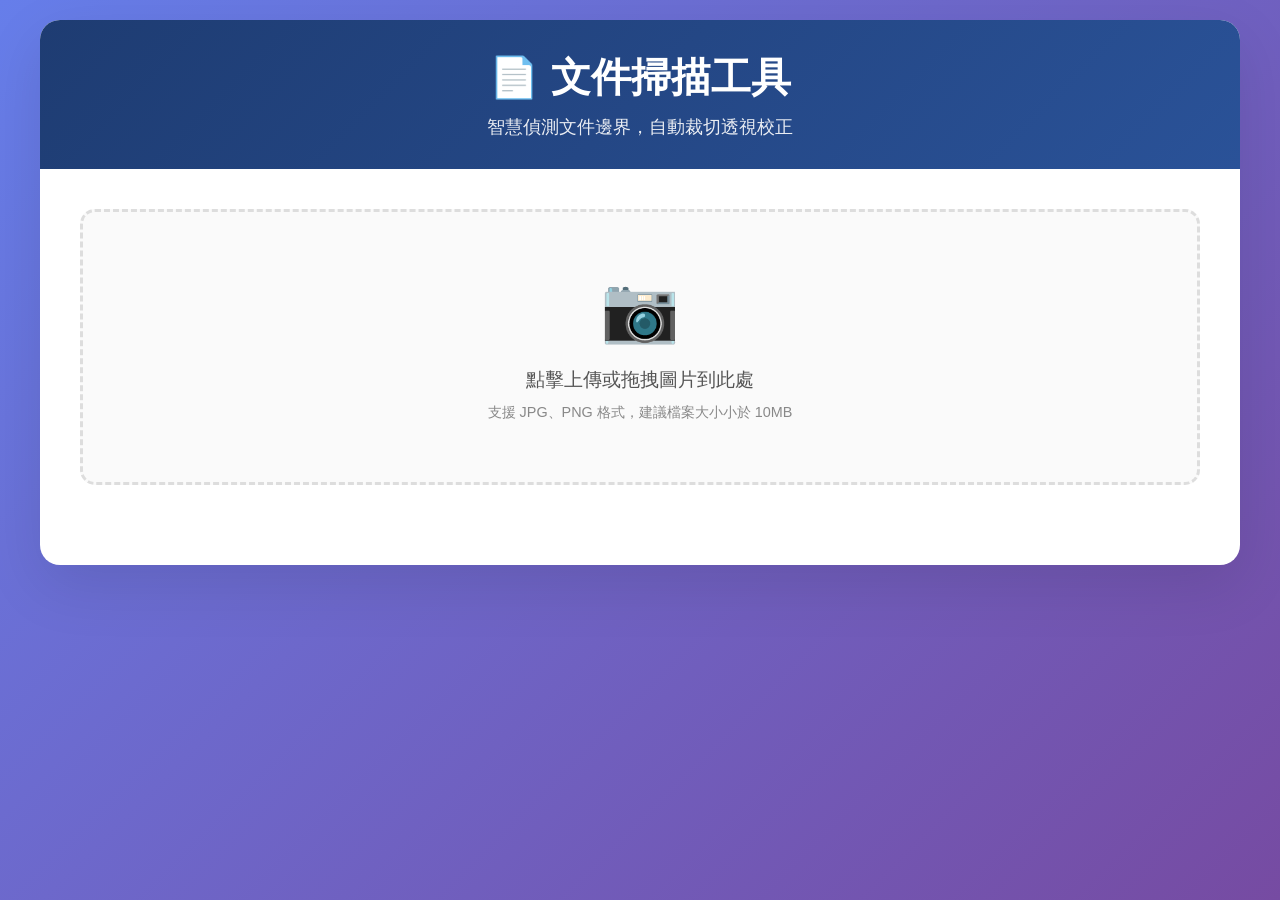
<file: index.html>
<!DOCTYPE html>
<html lang="zh-TW">
<head>
    <meta charset="UTF-8">
    <meta name="viewport" content="width=device-width, initial-scale=1.0">
    <title>AI 文件掃描工具</title>
    <style>
        * {
            margin: 0;
            padding: 0;
            box-sizing: border-box;
        }

        body {
            font-family: 'Segoe UI', Tahoma, Geneva, Verdana, sans-serif;
            background: linear-gradient(135deg, #667eea 0%, #764ba2 100%);
            min-height: 100vh;
            padding: 20px;
        }

        .container {
            max-width: 1200px;
            margin: 0 auto;
            background: white;
            border-radius: 20px;
            box-shadow: 0 20px 60px rgba(0,0,0,0.1);
            overflow: hidden;
        }

        .header {
            background: linear-gradient(135deg, #1e3c72 0%, #2a5298 100%);
            color: white;
            padding: 30px;
            text-align: center;
        }

        .header h1 {
            font-size: 2.5rem;
            margin-bottom: 10px;
        }

        .header p {
            font-size: 1.1rem;
            opacity: 0.9;
        }

        .main-content {
            padding: 40px;
        }

        .upload-section {
            text-align: center;
            margin-bottom: 40px;
        }

        .upload-area {
            border: 3px dashed #ddd;
            border-radius: 15px;
            padding: 60px 20px;
            background: #fafafa;
            transition: all 0.3s ease;
            cursor: pointer;
            position: relative;
        }

        .upload-area:hover {
            border-color: #667eea;
            background: #f0f4ff;
        }

        .upload-area.dragover {
            border-color: #667eea;
            background: #e8f2ff;
            transform: scale(1.02);
        }

        .upload-icon {
            font-size: 4rem;
            color: #667eea;
            margin-bottom: 20px;
        }

        .upload-text {
            font-size: 1.2rem;
            color: #555;
            margin-bottom: 10px;
        }

        .upload-hint {
            color: #888;
            font-size: 0.9rem;
        }

        #fileInput {
            display: none;
        }

        .btn {
            background: linear-gradient(135deg, #667eea 0%, #764ba2 100%);
            color: white;
            border: none;
            padding: 12px 24px;
            border-radius: 8px;
            font-size: 1rem;
            cursor: pointer;
            transition: all 0.3s ease;
            margin: 5px;
            min-width: 120px;
            height: 44px;
            display: inline-flex;
            align-items: center;
            justify-content: center;
        }

        .btn:hover {
            transform: translateY(-2px);
            box-shadow: 0 5px 15px rgba(102, 126, 234, 0.4);
        }

        .btn:disabled {
            background: #ccc;
            cursor: not-allowed;
            transform: none;
            box-shadow: none;
        }

        .btn-secondary {
            background: linear-gradient(135deg, #ff7b7b 0%, #ff416c 100%);
        }

        .processing-section {
            display: none;
            margin: 30px 0;
        }

        .progress-bar {
            background: #f0f0f0;
            border-radius: 10px;
            overflow: hidden;
            margin-bottom: 20px;
        }

        .progress-fill {
            background: linear-gradient(90deg, #667eea, #764ba2);
            height: 8px;
            transition: width 0.3s ease;
            width: 0%;
        }

        .status-text {
            text-align: center;
            color: #555;
            font-size: 1.1rem;
        }

        .canvas-section {
            display: none;
            margin: 30px 0;
        }

        .canvas-container {
            position: relative;
            display: inline-block;
            margin: 20px;
            border-radius: 10px;
            overflow: hidden;
            box-shadow: 0 5px 20px rgba(0,0,0,0.1);
        }

        .canvas-title {
            font-size: 1.1rem;
            font-weight: bold;
            margin-bottom: 10px;
            color: #333;
        }

        canvas {
            max-width: 100%;
            border-radius: 10px;
            cursor: crosshair;
        }

        .manual-adjust {
            background: #fff9c4;
            border: 1px solid #f0e68c;
            border-radius: 10px;
            padding: 20px;
            margin: 20px 0;
            display: none;
        }

        .manual-adjust h3 {
            color: #856404;
            margin-bottom: 15px;
        }

        .corner-controls {
            display: grid;
            grid-template-columns: repeat(auto-fit, minmax(200px, 1fr));
            gap: 15px;
            margin: 15px 0;
        }

        .corner-input {
            display: flex;
            align-items: center;
            gap: 10px;
        }

        .corner-input label {
            font-weight: bold;
            min-width: 60px;
        }

        .corner-input input {
            flex: 1;
            padding: 5px 10px;
            border: 1px solid #ddd;
            border-radius: 5px;
        }

        .alert {
            padding: 15px 20px;
            border-radius: 10px;
            margin: 20px 0;
            font-weight: 500;
        }

        .alert-success {
            background: #d4edda;
            color: #155724;
            border: 1px solid #c3e6cb;
        }

        .alert-error {
            background: #f8d7da;
            color: #721c24;
            border: 1px solid #f5c6cb;
        }

        .alert-warning {
            background: #fff3cd;
            color: #856404;
            border: 1px solid #ffeaa7;
        }

        .result-section {
            display: none;
            margin: 30px 0;
            text-align: center;
        }

        .download-link {
            display: inline-flex;
            align-items: center;
            justify-content: center;
            background: linear-gradient(135deg, #28a745 0%, #20c997 100%);
            color: white;
            text-decoration: none;
            padding: 12px 24px;
            border-radius: 8px;
            font-size: 1rem;
            font-weight: bold;
            transition: all 0.3s ease;
            margin: 5px;
            min-width: 120px;
            height: 44px;
        }

        .download-link:hover {
            transform: translateY(-2px);
            box-shadow: 0 5px 15px rgba(40, 167, 69, 0.4);
        }

        .loading-overlay {
            display: none;
            position: fixed;
            top: 0;
            left: 0;
            right: 0;
            bottom: 0;
            background: rgba(0,0,0,0.7);
            z-index: 1000;
            justify-content: center;
            align-items: center;
        }

        .loading-content {
            background: white;
            padding: 40px;
            border-radius: 15px;
            text-align: center;
        }

        .spinner {
            width: 50px;
            height: 50px;
            border: 5px solid #f3f3f3;
            border-top: 5px solid #667eea;
            border-radius: 50%;
            animation: spin 1s linear infinite;
            margin: 0 auto 20px;
        }

        @keyframes spin {
            0% { transform: rotate(0deg); }
            100% { transform: rotate(360deg); }
        }

        .corner-marker {
            position: absolute;
            width: 12px;
            height: 12px;
            background: #ff4757;
            border: 2px solid white;
            border-radius: 50%;
            cursor: move;
            box-shadow: 0 2px 8px rgba(0,0,0,0.3);
            transform: translate(-50%, -50%);
            z-index: 10;
        }

        .corner-marker:hover {
            background: #ff3742;
            transform: translate(-50%, -50%) scale(1.2);
        }

        /* 圖片載入Spinner */
        .image-loading {
            display: none;
            text-align: center;
            padding: 40px;
            background: #f8f9fa;
            border-radius: 10px;
            margin: 20px 0;
        }

        .image-spinner {
            width: 40px;
            height: 40px;
            border: 4px solid #f3f3f3;
            border-top: 4px solid #667eea;
            border-radius: 50%;
            animation: spin 1s linear infinite;
            margin: 0 auto 15px;
        }

        @media (max-width: 768px) {
            .main-content {
                padding: 20px;
            }
            
            .header h1 {
                font-size: 2rem;
            }
            
            .corner-controls {
                grid-template-columns: 1fr;
            }
            
            /* 旋轉功能響應式 */
            .canvas-container div[style*="flex"] {
                flex-direction: column !important;
                gap: 15px !important;
            }
            
            #resultCanvas {
                max-width: 90% !important;
            }
        }
    </style>
</head>
<body>
    <div class="container">
        <div class="header">
            <h1>📄 文件掃描工具</h1>
            <p>智慧偵測文件邊界，自動裁切透視校正</p>
        </div>

        <div class="main-content">
            <!-- 上傳區域 -->
            <div class="upload-section">
                <div class="upload-area" onclick="document.getElementById('fileInput').click()" 
                     ondrop="handleDrop(event)" ondragover="handleDragOver(event)" ondragleave="handleDragLeave(event)">
                    <div class="upload-icon">📷</div>
                    <div class="upload-text">點擊上傳或拖拽圖片到此處</div>
                    <div class="upload-hint">支援 JPG、PNG 格式，建議檔案大小小於 10MB</div>
                </div>
                <input type="file" id="fileInput" accept="image/*" onchange="handleFileSelect(event)">
            </div>

            <!-- 圖片載入中 -->
            <div class="image-loading" id="imageLoading">
                <div class="image-spinner"></div>
                <p>正在處理中...</p>
            </div>

            <!-- 處理進度 -->
            <div class="processing-section" id="processingSection">
                <div class="progress-bar">
                    <div class="progress-fill" id="progressFill"></div>
                </div>
                <div class="status-text" id="statusText">正在處理圖片...</div>
            </div>

            <!-- 畫布顯示區域 -->
            <div class="canvas-section" id="canvasSection">
                <div class="canvas-container">
                    <div class="canvas-title">輸入</div>
                    <div style="position: relative;">
                        <canvas id="detectionCanvas"></canvas>
                        <!-- 角點標記會動態添加到這裡 -->
                    </div>
                </div>
            </div>

            <!-- 手動調整區域 -->
            <div class="manual-adjust" id="manualAdjust">
                <div style="display: flex; justify-content: space-between; align-items: center; margin-bottom: 15px;">
                    <h3 style="margin: 0;">🔧 手動微調角點位置</h3>
                    <button class="btn" onclick="autoDetect()">🔄 角點重置</button>
                </div>
                <p>拖拽紅色圓點或輸入精確座標來調整文件邊界</p>
                
                <div class="corner-controls">
                    <div class="corner-input">
                        <label>左上角:</label>
                        <input type="number" id="corner0x" placeholder="X" min="0" style="width: 80px;">
                        <input type="number" id="corner0y" placeholder="Y" min="0" style="width: 80px;">
                    </div>
                    <div class="corner-input">
                        <label>右上角:</label>
                        <input type="number" id="corner1x" placeholder="X" min="0" style="width: 80px;">
                        <input type="number" id="corner1y" placeholder="Y" min="0" style="width: 80px;">
                    </div>
                    <div class="corner-input">
                        <label>右下角:</label>
                        <input type="number" id="corner2x" placeholder="X" min="0" style="width: 80px;">
                        <input type="number" id="corner2y" placeholder="Y" min="0" style="width: 80px;">
                    </div>
                    <div class="corner-input">
                        <label>左下角:</label>
                        <input type="number" id="corner3x" placeholder="X" min="0" style="width: 80px;">
                        <input type="number" id="corner3y" placeholder="Y" min="0" style="width: 80px;">
                    </div>
                </div>

                <!-- 輸出格式選擇 -->
                <div style="margin-top: 30px; padding: 15px; background: #f8f9fa; border-radius: 8px;">
                    <h4 style="margin-bottom: 15px;">📄 列印輸出格式</h4>
                    <div style="display: grid; grid-template-columns: repeat(auto-fit, minmax(200px, 1fr)); gap: 10px;">
                        <label style="display: flex; align-items: center; gap: 8px;">
                            <input type="radio" name="outputFormat" value="grayscale" checked>
                            <span>⚫ 灰階 (省墨水)</span>
                        </label>
                        <label style="display: flex; align-items: center; gap: 8px;">
                            <input type="radio" name="outputFormat" value="original">
                            <span>🖼️ 原始彩色</span>
                        </label>
                        <label style="display: flex; align-items: center; gap: 8px;">
                            <input type="radio" name="outputFormat" value="blackwhite">
                            <span>⚪ 黑白高對比</span>
                        </label>
                        <label style="display: flex; align-items: center; gap: 8px;">
                            <input type="radio" name="outputFormat" value="enhanced">
                            <span>✨ 增強對比度</span>
                        </label>
                    </div>
                    <p style="margin-top: 10px; font-size: 0.9rem; color: #666;">
                        💡 <strong>建議</strong>：文字文件選「黑白高對比」最省墨水；照片選「灰階」；彩色文件選「增強對比度」
                    </p>
                </div>

                <div style="text-align: center; margin-top: 20px;">
                    <button class="btn" onclick="processDocument()">確認執行</button>
                </div>
            </div>


            <!-- 結果預覽區域 -->
            <div class="result-section" id="resultSection">
                <h2>✅ 處理完成！</h2>
                <p>文件已成功裁切並校正透視，請預覽結果並確認下載</p>
                
                <div class="canvas-container" style="margin: 20px 0;">
                    <div class="canvas-title" style="text-align: center;">裁切結果預覽</div>
                    <div style="display: flex; justify-content: center; align-items: center; gap: 20px; margin-top: 15px;">
                        <canvas id="resultCanvas" style="max-width: 60%; border: 2px solid #28a745; border-radius: 10px;"></canvas>
                        <div style="display: flex; flex-direction: column; gap: 10px;">
                            <button class="btn" onclick="rotateResult()" style="min-width: 120px; padding: 10px;">🔄 旋轉90°</button>
                            <div style="font-size: 0.9rem; color: #666; text-align: center;">
                                <span id="rotationAngle">0°</span>
                            </div>
                        </div>
                    </div>
                </div>
                
                <div style="text-align: center; margin-top: 20px;">
                    <button class="btn btn-secondary" onclick="resetTool()" style="margin-right: 15px;">🔄 重新開始</button>
                    <a href="#" class="download-link" id="downloadLink" download>📥 下載圖片</a>
                </div>
            </div>

            <!-- 訊息顯示區域 -->
            <div id="messageArea"></div>
        </div>
    </div>

    <!-- 載入覆蓋層 -->
    <div class="loading-overlay" id="loadingOverlay">
        <div class="loading-content">
            <div class="spinner"></div>
            <p>正在載入 OpenCV.js...</p>
        </div>
    </div>

    <!-- OpenCV.js -->
    <script>
        var Module = {
            onRuntimeInitialized() {
                document.getElementById('loadingOverlay').style.display = 'none';
                console.log('OpenCV.js 載入完成');
            }
        };
    </script>
    <script async src="https://docs.opencv.org/4.8.0/opencv.js"></script>

    <script>
        // 全域變數
        let originalImage = null;
        let originalMat = null;
        let detectedCorners = null;
        let currentScale = 1;
        let canvasOffset = { x: 0, y: 0 };
        let isDragging = false;
        let dragCornerIndex = -1;
        let originalFileName = '';
        let currentRotation = 0; // 當前旋轉角度 (0, 90, 180, 270)

        // 檔案處理
        function handleDrop(event) {
            event.preventDefault();
            event.target.classList.remove('dragover');
            const files = event.dataTransfer.files;
            if (files.length > 0) {
                processFile(files[0]);
            }
        }

        function handleDragOver(event) {
            event.preventDefault();
            event.target.classList.add('dragover');
        }

        function handleDragLeave(event) {
            event.preventDefault();
            event.target.classList.remove('dragover');
        }

        function handleFileSelect(event) {
            const file = event.target.files[0];
            if (file) {
                processFile(file);
            }
        }

        function processFile(file) {
            if (!file.type.startsWith('image/')) {
                showMessage('請選擇圖片檔案', 'error');
                return;
            }

            if (file.size > 10 * 1024 * 1024) {
                showMessage('檔案大小超過 10MB 限制', 'error');
                return;
            }

            originalFileName = file.name.replace(/\.[^/.]+$/, "");
            
            const reader = new FileReader();
            reader.onload = function(e) {
                loadImage(e.target.result);
            };
            reader.readAsDataURL(file);
        }

        function loadImage(src) {
            // 立即清空輸入區域畫布以保護隱私
            clearInputCanvas();
            
            // 顯示載入spinner
            document.getElementById('imageLoading').style.display = 'block';
            
            const img = new Image();
            img.onload = function() {
                // 保持spinner顯示，將在偵測完成後隱藏
                
                originalImage = img;
                displayOriginalImage();
                showProgress(20, '圖片載入完成');
                
                setTimeout(() => {
                    autoDetect();
                }, 500);
            };
            
            img.onerror = function() {
                // 隱藏載入spinner
                document.getElementById('imageLoading').style.display = 'none';
                showMessage('圖片載入失敗，請檢查檔案格式', 'error');
            };
            
            img.src = src;
        }
        
        // 清空輸入區域畫布
        function clearInputCanvas() {
            const detectionCanvas = document.getElementById('detectionCanvas');
            if (detectionCanvas) {
                const ctx = detectionCanvas.getContext('2d');
                ctx.clearRect(0, 0, detectionCanvas.width, detectionCanvas.height);
            }
            
            const resultCanvas = document.getElementById('resultCanvas');
            if (resultCanvas) {
                const ctx = resultCanvas.getContext('2d');
                ctx.clearRect(0, 0, resultCanvas.width, resultCanvas.height);
            }
            
            // 隱藏載入spinner
            document.getElementById('imageLoading').style.display = 'none';
            
            // 重置旋轉狀態
            currentRotation = 0;
            const rotationDisplay = document.getElementById('rotationAngle');
            if (rotationDisplay) {
                rotationDisplay.textContent = '0°';
            }
        }

        function displayOriginalImage() {
            // 計算顯示尺寸
            const maxSize = 400;
            currentScale = Math.min(maxSize / originalImage.width, maxSize / originalImage.height, 1);
            
            // 建立 OpenCV Mat
            if (originalMat) originalMat.delete();
            
            // 使用原始尺寸建立 Mat
            const fullCanvas = document.createElement('canvas');
            fullCanvas.width = originalImage.width;
            fullCanvas.height = originalImage.height;
            const fullCtx = fullCanvas.getContext('2d');
            fullCtx.drawImage(originalImage, 0, 0);
            
            originalMat = cv.imread(fullCanvas);
            
            document.getElementById('canvasSection').style.display = 'block';
        }

        // 自動偵測文件邊界
        async function autoDetect() {
            if (!originalMat || typeof cv === 'undefined') {
                showMessage('OpenCV.js 尚未載入完成或圖片尚未載入', 'error');
                return;
            }

            try {
                // 顯示載入spinner (適用於角點重置時)
                document.getElementById('imageLoading').style.display = 'block';
                showProgress(30, '開始自動偵測文件邊界...');
                
                // 步驟 1: 預處理
                showProgress(40, '圖片預處理中...');
                const processed = preprocessImage(originalMat);
                
                // 步驟 2: 邊緣檢測
                showProgress(60, '執行多策略邊緣檢測...');
                const edges = detectEdges(processed);
                
                // 步驟 3: 輪廓檢測
                showProgress(70, '分析輪廓結構...');
                const contours = findContours(edges);
                
                // 步驟 4: 四邊形識別
                showProgress(80, '識別最佳四邊形...');
                const bestQuad = findBestQuadrilateral(contours);
                
                if (bestQuad) {
                    detectedCorners = bestQuad.corners;
                    showProgress(90, '四邊形偵測成功！');
                    displayDetectionResult();
                    showProgress(100, '偵測完成');
                    
                    setTimeout(() => {
                        document.getElementById('processingSection').style.display = 'none';
                        document.getElementById('manualAdjust').style.display = 'block';
                        // 隱藏載入spinner
                        document.getElementById('imageLoading').style.display = 'none';
                        showMessage('✅ 自動偵測成功！您可以手動微調角點位置或直接執行裁切', 'success');
                    }, 1000);
                } else {
                    showProgress(0, '');
                    document.getElementById('processingSection').style.display = 'none';
                    document.getElementById('manualAdjust').style.display = 'block';
                    // 隱藏載入spinner
                    document.getElementById('imageLoading').style.display = 'none';
                    
                    // 提供預設角點
                    detectedCorners = getDefaultCorners();
                    displayDetectionResult();
                    
                    showMessage('⚠️ 找不到主體輪廓，請手動調整四個角點位置', 'warning');
                }
                
                // 清理記憶體
                processed.gray.delete();
                processed.blurred.delete();
                processed.enhanced.delete();
                processed.bilateral.delete();
                processed.sharpened.delete();
                edges.delete();
                contours.delete();
                
            } catch (error) {
                console.error('自動偵測錯誤:', error);
                showProgress(0, '');
                document.getElementById('processingSection').style.display = 'none';
                // 隱藏載入spinner
                document.getElementById('imageLoading').style.display = 'none';
                showMessage('自動偵測失敗: ' + error.message, 'error');
            }
        }

        // 圖片預處理 - 增強版多策略
        function preprocessImage(src) {
            // 轉灰階
            const gray = new cv.Mat();
            cv.cvtColor(src, gray, cv.COLOR_RGBA2GRAY);
            
            // 高斯模糊去噪
            const blurred = new cv.Mat();
            const ksize = new cv.Size(5, 5);
            cv.GaussianBlur(gray, blurred, ksize, 0, 0, cv.BORDER_DEFAULT);
            
            // 增強對比度 - 適度增強
            const enhanced = new cv.Mat();
            const clahe = new cv.CLAHE(3.0, new cv.Size(8, 8));
            clahe.apply(blurred, enhanced);
            clahe.delete();
            
            // 雙邊濾波 - 輕度處理
            const bilateral = new cv.Mat();
            cv.bilateralFilter(enhanced, bilateral, 5, 50, 50);
            
            // 輕度銳化處理
            const kernel = cv.matFromArray(3, 3, cv.CV_32FC1, [0, -0.5, 0, -0.5, 3, -0.5, 0, -0.5, 0]);
            const sharpened = new cv.Mat();
            cv.filter2D(bilateral, sharpened, cv.CV_8U, kernel);
            kernel.delete();
            
            return { gray, blurred, enhanced, bilateral, sharpened };
        }

        // 簡化邊緣檢測 - 基本但有效
        function detectEdges(processed) {
            // 方法1: 直接對灰階圖使用Canny
            const edges1 = new cv.Mat();
            cv.Canny(processed.gray, edges1, 50, 150, 3, false);
            
            // 方法2: 對模糊圖使用Canny
            const edges2 = new cv.Mat();
            cv.Canny(processed.blurred, edges2, 30, 120, 3, false);
            
            // 方法3: 自適應閾值 + Canny
            const edges3 = new cv.Mat();
            const thresh = new cv.Mat();
            cv.adaptiveThreshold(processed.blurred, thresh, 255, cv.ADAPTIVE_THRESH_GAUSSIAN_C, cv.THRESH_BINARY, 11, 2);
            cv.Canny(thresh, edges3, 50, 150, 3, false);
            
            // 簡單合併
            const combined = new cv.Mat();
            cv.bitwise_or(edges1, edges2, combined);
            cv.bitwise_or(combined, edges3, combined);
            
            // 輕微形態學處理
            const kernel = cv.getStructuringElement(cv.MORPH_RECT, new cv.Size(2, 2));
            const dilated = new cv.Mat();
            cv.dilate(combined, dilated, kernel, new cv.Point(-1, -1), 1);
            
            edges1.delete();
            edges2.delete();
            edges3.delete();
            thresh.delete();
            combined.delete();
            kernel.delete();
            
            return dilated;
        }
        
        // 方法1: 自適應閾值 + Canny
        function detectEdgesMethod1(src) {
            const thresh = new cv.Mat();
            cv.adaptiveThreshold(src, thresh, 255, cv.ADAPTIVE_THRESH_GAUSSIAN_C, cv.THRESH_BINARY, 11, 2);
            
            const kernel = cv.getStructuringElement(cv.MORPH_RECT, new cv.Size(3, 3));
            const closed = new cv.Mat();
            cv.morphologyEx(thresh, closed, cv.MORPH_CLOSE, kernel);
            
            const edges = new cv.Mat();
            cv.Canny(closed, edges, 50, 150, 3, false);
            
            const dilated = new cv.Mat();
            cv.dilate(edges, dilated, kernel, new cv.Point(-1, -1), 1);
            
            thresh.delete();
            closed.delete();
            edges.delete();
            kernel.delete();
            
            return dilated;
        }
        
        // 方法2: 溫和 Canny
        function detectEdgesMethod2(src) {
            const edges = new cv.Mat();
            cv.Canny(src, edges, 50, 120, 3, false);
            
            const kernel = cv.getStructuringElement(cv.MORPH_ELLIPSE, new cv.Size(3, 3));
            const dilated = new cv.Mat();
            cv.dilate(edges, dilated, kernel, new cv.Point(-1, -1), 1);
            
            edges.delete();
            kernel.delete();
            
            return dilated;
        }
        
        // 方法3: 溫和 Sobel 梯度
        function detectEdgesMethod3(src) {
            const sobelX = new cv.Mat();
            const sobelY = new cv.Mat();
            const sobel = new cv.Mat();
            
            cv.Sobel(src, sobelX, cv.CV_16S, 1, 0, 3);
            cv.Sobel(src, sobelY, cv.CV_16S, 0, 1, 3);
            
            const absX = new cv.Mat();
            const absY = new cv.Mat();
            cv.convertScaleAbs(sobelX, absX);
            cv.convertScaleAbs(sobelY, absY);
            
            cv.addWeighted(absX, 0.5, absY, 0.5, 0, sobel);
            
            // 溫和二值化
            const binary = new cv.Mat();
            cv.threshold(sobel, binary, 80, 255, cv.THRESH_BINARY);
            
            sobelX.delete();
            sobelY.delete();
            sobel.delete();
            absX.delete();
            absY.delete();
            
            return binary;
        }

        // 尋找輪廓
        function findContours(edges) {
            const contours = new cv.MatVector();
            const hierarchy = new cv.Mat();
            cv.findContours(edges, contours, hierarchy, cv.RETR_EXTERNAL, cv.CHAIN_APPROX_SIMPLE);
            
            hierarchy.delete();
            return contours;
        }

        // 增強版最佳四邊形尋找 - 多策略適應性檢測
        function findBestQuadrilateral(contours) {
            const imageArea = originalMat.rows * originalMat.cols;
            const centerX = originalMat.cols / 2;
            const centerY = originalMat.rows / 2;
            
            // 策略1: 嚴格標準 (面積 > 40%, 角度接近90度)
            let bestQuad = findQuadWithStrategy(contours, 'strict', imageArea, centerX, centerY);
            
            // 策略2: 寬鬆標準 (面積 > 25%, 角度寬鬆)
            if (!bestQuad) {
                bestQuad = findQuadWithStrategy(contours, 'relaxed', imageArea, centerX, centerY);
            }
            
            // 策略3: 最大輪廓逼近 (取最大輪廓嘗試四邊形逼近)
            if (!bestQuad) {
                bestQuad = findQuadWithStrategy(contours, 'largest', imageArea, centerX, centerY);
            }
            
            return bestQuad;
        }
        
        // 依策略尋找四邊形
        function findQuadWithStrategy(contours, strategy, imageArea, centerX, centerY) {
            let bestQuad = null;
            let bestScore = 0;
            let minAreaRatio, maxEpsilon, angleThreshold;
            
            switch (strategy) {
                case 'strict':
                    minAreaRatio = 0.3; // 降低從40%到30%
                    maxEpsilon = 0.02;
                    angleThreshold = 35; // 放寬從30度到35度
                    break;
                case 'relaxed':
                    minAreaRatio = 0.25;
                    maxEpsilon = 0.04;
                    angleThreshold = 45;
                    break;
                case 'largest':
                    minAreaRatio = 0.15;
                    maxEpsilon = 0.06;
                    angleThreshold = 60;
                    break;
            }
            
            // 先按面積排序輪廓
            const sortedContours = [];
            for (let i = 0; i < contours.size(); i++) {
                const contour = contours.get(i);
                const area = cv.contourArea(contour);
                if (area >= imageArea * minAreaRatio) {
                    sortedContours.push({ contour, area, index: i });
                }
            }
            sortedContours.sort((a, b) => b.area - a.area);
            
            // 處理符合條件的輪廓
            for (const item of sortedContours) {
                const { contour, area } = item;
                
                // 嘗試不同的逼近精度
                const epsilons = strategy === 'largest' ? 
                    [0.02, 0.03, 0.04, 0.05, 0.06] : 
                    [0.02, 0.03, 0.04];
                
                for (const eps of epsilons) {
                    const epsilon = eps * cv.arcLength(contour, true);
                    const approx = new cv.Mat();
                    cv.approxPolyDP(contour, approx, epsilon, true);
                    
                    if (approx.rows === 4) {
                        const corners = [];
                        for (let j = 0; j < 4; j++) {
                            const point = approx.intPtr(j, 0);
                            corners.push({ x: point[0], y: point[1] });
                        }
                        
                        // 檢查角度是否合理
                        if (isValidQuadrilateral(corners, angleThreshold)) {
                            const score = evaluateQuadrilateral(corners, area, imageArea, centerX, centerY);
                            
                            if (score > bestScore) {
                                bestScore = score;
                                bestQuad = {
                                    corners: sortCorners(corners),
                                    area: area,
                                    score: score,
                                    strategy: strategy
                                };
                            }
                        }
                    }
                    
                    approx.delete();
                    
                    if (bestQuad && strategy === 'largest') break; // 找到就停止
                }
                
                if (bestQuad && strategy === 'largest') break;
            }
            
            return bestQuad;
        }
        
        // 驗證四邊形有效性
        function isValidQuadrilateral(corners, angleThreshold) {
            for (let i = 0; i < 4; i++) {
                const prev = corners[(i + 3) % 4];
                const curr = corners[i];
                const next = corners[(i + 1) % 4];
                
                const angle = calculateAngle(prev, curr, next);
                if (angle < (90 - angleThreshold) || angle > (90 + angleThreshold)) {
                    return false;
                }
            }
            return true;
        }

        // 四邊形評分
        function evaluateQuadrilateral(corners, area, imageArea, centerX, centerY) {
            let score = 0;
            
            // 1. 面積評分 (0-40 分)
            const areaRatio = area / imageArea;
            if (areaRatio > 0.5) score += 40;
            else if (areaRatio > 0.4) score += 30;
            else score += 20;
            
            // 2. 位置評分 (0-30 分) - 中心位置較佳
            const centerDist = Math.sqrt(
                Math.pow(getCentroid(corners).x - centerX, 2) + 
                Math.pow(getCentroid(corners).y - centerY, 2)
            );
            const maxDist = Math.sqrt(centerX * centerX + centerY * centerY);
            score += (1 - centerDist / maxDist) * 30;
            
            // 3. 角度評分 (0-30 分) - 接近 90 度較佳
            score += evaluateAngles(corners);
            
            return score;
        }

        // 評估角度
        function evaluateAngles(corners) {
            let angleScore = 0;
            
            for (let i = 0; i < 4; i++) {
                const prev = corners[(i + 3) % 4];
                const curr = corners[i];
                const next = corners[(i + 1) % 4];
                
                const angle = calculateAngle(prev, curr, next);
                const deviation = Math.abs(angle - 90);
                
                if (deviation < 10) angleScore += 7.5;
                else if (deviation < 20) angleScore += 5;
                else if (deviation < 30) angleScore += 2.5;
            }
            
            return angleScore;
        }

        // 計算角度
        function calculateAngle(p1, p2, p3) {
            const v1 = { x: p1.x - p2.x, y: p1.y - p2.y };
            const v2 = { x: p3.x - p2.x, y: p3.y - p2.y };
            
            const dot = v1.x * v2.x + v1.y * v2.y;
            const mag1 = Math.sqrt(v1.x * v1.x + v1.y * v1.y);
            const mag2 = Math.sqrt(v2.x * v2.x + v2.y * v2.y);
            
            const cos = dot / (mag1 * mag2);
            return Math.acos(Math.max(-1, Math.min(1, cos))) * 180 / Math.PI;
        }

        // 計算質心
        function getCentroid(corners) {
            const x = corners.reduce((sum, p) => sum + p.x, 0) / 4;
            const y = corners.reduce((sum, p) => sum + p.y, 0) / 4;
            return { x, y };
        }

        // 角點排序 (左上、右上、右下、左下)
        function sortCorners(corners) {
            const center = getCentroid(corners);
            
            // 使用角度排序，然後找到最左上的點作為起始點
            const cornersWithAngles = corners.map(corner => ({
                ...corner,
                angle: Math.atan2(corner.y - center.y, corner.x - center.x)
            }));
            
            // 按角度排序
            cornersWithAngles.sort((a, b) => a.angle - b.angle);
            
            // 找到最左上的點（x+y最小）作為起始點
            let startIndex = 0;
            let minSum = Infinity;
            
            for (let i = 0; i < 4; i++) {
                const sum = cornersWithAngles[i].x + cornersWithAngles[i].y;
                if (sum < minSum) {
                    minSum = sum;
                    startIndex = i;
                }
            }
            
            // 從最左上的點開始，順時針排列：左上、右上、右下、左下
            const result = [];
            for (let i = 0; i < 4; i++) {
                const index = (startIndex + i) % 4;
                result.push({
                    x: cornersWithAngles[index].x,
                    y: cornersWithAngles[index].y
                });
            }
            
            return result;
        }

        // 獲取預設角點
        function getDefaultCorners() {
            const margin = Math.min(originalMat.cols, originalMat.rows) * 0.1;
            return [
                { x: margin, y: margin },                                    // 左上
                { x: originalMat.cols - margin, y: margin },                // 右上
                { x: originalMat.cols - margin, y: originalMat.rows - margin }, // 右下
                { x: margin, y: originalMat.rows - margin }                 // 左下
            ];
        }

        // 顯示檢測結果
        function displayDetectionResult() {
            const canvas = document.getElementById('detectionCanvas');
            const ctx = canvas.getContext('2d');
            
            canvas.width = originalImage.width * currentScale;
            canvas.height = originalImage.height * currentScale;
            
            // 繪製原圖
            ctx.drawImage(originalImage, 0, 0, canvas.width, canvas.height);
            
            // 繪製四邊形
            if (detectedCorners && detectedCorners.length === 4) {
                ctx.strokeStyle = '#ff4757';
                ctx.lineWidth = 3;
                ctx.beginPath();
                
                const scaledCorners = detectedCorners.map(corner => ({
                    x: corner.x * currentScale,
                    y: corner.y * currentScale
                }));
                
                ctx.moveTo(scaledCorners[0].x, scaledCorners[0].y);
                for (let i = 1; i < 4; i++) {
                    ctx.lineTo(scaledCorners[i].x, scaledCorners[i].y);
                }
                ctx.closePath();
                ctx.stroke();
                
                // 更新角點輸入框
                updateCornerInputs();
                
                // 創建可拖拽的角點標記
                createCornerMarkers(scaledCorners);
            }
        }

        // 創建角點標記
        function createCornerMarkers(scaledCorners) {
            const container = document.getElementById('detectionCanvas').parentElement;
            
            // 清除舊的標記
            const oldMarkers = container.querySelectorAll('.corner-marker');
            oldMarkers.forEach(marker => marker.remove());
            
            // 獲取 canvas 相對位置
            const canvasRect = document.getElementById('detectionCanvas').getBoundingClientRect();
            canvasOffset = { 
                x: canvasRect.left - container.getBoundingClientRect().left, 
                y: canvasRect.top - container.getBoundingClientRect().top 
            };
            
            scaledCorners.forEach((corner, index) => {
                const marker = document.createElement('div');
                marker.className = 'corner-marker';
                marker.style.left = (canvasOffset.x + corner.x) + 'px';
                marker.style.top = (canvasOffset.y + corner.y) + 'px';
                marker.dataset.index = index;
                
                // 拖拽事件
                marker.addEventListener('mousedown', startDrag);
                
                container.appendChild(marker);
            });
            
            // 全域拖拽事件
            document.addEventListener('mousemove', drag);
            document.addEventListener('mouseup', endDrag);
        }

        // 拖拽開始
        function startDrag(event) {
            isDragging = true;
            dragCornerIndex = parseInt(event.target.dataset.index);
            event.preventDefault();
        }

        // 拖拽中
        function drag(event) {
            if (!isDragging || dragCornerIndex === -1) return;
            
            const container = document.getElementById('detectionCanvas').parentElement;
            const containerRect = container.getBoundingClientRect();
            
            const x = event.clientX - containerRect.left - canvasOffset.x;
            const y = event.clientY - containerRect.top - canvasOffset.y;
            
            // 更新標記位置
            const marker = container.querySelector(`[data-index="${dragCornerIndex}"]`);
            if (marker) {
                marker.style.left = (canvasOffset.x + x) + 'px';
                marker.style.top = (canvasOffset.y + y) + 'px';
            }
            
            // 更新角點數據
            detectedCorners[dragCornerIndex] = {
                x: x / currentScale,
                y: y / currentScale
            };
            
            // 重新繪製
            displayDetectionResult();
            updateCornerInputs();
        }

        // 拖拽結束
        function endDrag() {
            isDragging = false;
            dragCornerIndex = -1;
        }

        // 更新角點輸入框
        function updateCornerInputs() {
            if (!detectedCorners) return;
            
            detectedCorners.forEach((corner, index) => {
                document.getElementById(`corner${index}x`).value = Math.round(corner.x);
                document.getElementById(`corner${index}y`).value = Math.round(corner.y);
            });
        }

        // 從輸入框獲取最新角點座標
        function getCurrentCorners() {
            const corners = [];
            for (let i = 0; i < 4; i++) {
                const x = parseInt(document.getElementById(`corner${i}x`).value) || 0;
                const y = parseInt(document.getElementById(`corner${i}y`).value) || 0;
                corners.push({ x, y });
            }
            return corners;
        }

        // 處理文件裁切
        function processDocument() {
            // 獲取當前最新的角點座標（來自輸入框或拖拽）
            const currentCorners = getCurrentCorners();
            
            if (!currentCorners || currentCorners.length !== 4) {
                showMessage('請先設定四個角點', 'error');
                return;
            }

            try {
                showProgress(20, '準備執行透視變換...');
                
                // 計算輸出尺寸
                const outputSize = calculateOutputSize(currentCorners);
                showProgress(40, '計算輸出尺寸...');
                
                // 執行透視變換
                const result = performPerspectiveTransform(currentCorners, outputSize);
                showProgress(70, '執行透視校正...');
                
                // 自動擺正
                const corrected = autoOrientate(result);
                showProgress(70, '自動擺正圖片...');
                
                // 根據選擇的格式進行處理
                const processedImage = applyOutputFormat(corrected);
                showProgress(90, '應用輸出格式...');
                
                // 顯示預覽
                showResultPreview(processedImage);
                
                // 產生下載連結 (基於顯示的畫布)
                setTimeout(() => {
                    updateDownloadLink();
                }, 100);
                showProgress(100, '處理完成！');
                
                setTimeout(() => {
                    document.getElementById('processingSection').style.display = 'none';
                    document.getElementById('resultSection').style.display = 'block';
                    showMessage('✅ 文件處理完成！請預覽結果並確認下載', 'success');
                }, 1000);
                
                // 清理記憶體
                result.delete();
                corrected.delete();
                processedImage.delete();
                
            } catch (error) {
                console.error('處理文件時發生錯誤:', error);
                showMessage('處理失敗: ' + error.message, 'error');
                showProgress(0, '');
                document.getElementById('processingSection').style.display = 'none';
            }
        }

        // 計算輸出尺寸
        function calculateOutputSize(corners) {
            // 計算四條邊的長度
            const widthTop = distance(corners[0], corners[1]);
            const widthBottom = distance(corners[3], corners[2]);
            const heightLeft = distance(corners[0], corners[3]);
            const heightRight = distance(corners[1], corners[2]);
            
            // 取最大值作為輸出尺寸
            const outputWidth = Math.max(widthTop, widthBottom);
            const outputHeight = Math.max(heightLeft, heightRight);
            
            return { width: Math.round(outputWidth), height: Math.round(outputHeight) };
        }

        // 計算兩點距離
        function distance(p1, p2) {
            return Math.sqrt(Math.pow(p2.x - p1.x, 2) + Math.pow(p2.y - p1.y, 2));
        }

        // 執行透視變換
        function performPerspectiveTransform(corners, outputSize) {
            console.log('=== 透視變換調試信息 ===');
            console.log('原始角點:', corners);
            console.log('輸出尺寸:', outputSize);
            
            // 確保角點順序正確：左上、右上、右下、左下
            const sortedCorners = ensureCornerOrder(corners);
            console.log('排序後角點:');
            console.log('左上角:', sortedCorners[0]);
            console.log('右上角:', sortedCorners[1]); 
            console.log('右下角:', sortedCorners[2]);
            console.log('左下角:', sortedCorners[3]);
            
            // 驗證排序是否正確
            console.log('驗證排序:');
            console.log('左上角應該是最小 x+y:', sortedCorners[0].x + sortedCorners[0].y);
            console.log('右下角應該是最大 x+y:', sortedCorners[2].x + sortedCorners[2].y);
            
            // 來源點數組
            const srcPointsArray = [
                sortedCorners[0].x, sortedCorners[0].y,  // 左上
                sortedCorners[1].x, sortedCorners[1].y,  // 右上
                sortedCorners[2].x, sortedCorners[2].y,  // 右下
                sortedCorners[3].x, sortedCorners[3].y   // 左下
            ];
            
            // 目標點數組 - 修正座標範圍
            const dstPointsArray = [
                0, 0,                                    // 左上 -> (0,0)
                outputSize.width, 0,                     // 右上 -> (width,0)
                outputSize.width, outputSize.height,     // 右下 -> (width,height)
                0, outputSize.height                     // 左下 -> (0,height)
            ];
            
            console.log('源點陣列:', srcPointsArray);
            console.log('目標點陣列:', dstPointsArray);
            
            // 創建 OpenCV 矩陣
            const srcPoints = cv.matFromArray(4, 1, cv.CV_32FC2, srcPointsArray);
            const dstPoints = cv.matFromArray(4, 1, cv.CV_32FC2, dstPointsArray);
            
            try {
                // 計算透視變換矩陣
                const transformMatrix = cv.getPerspectiveTransform(srcPoints, dstPoints);
                console.log('透視變換矩陣計算成功');
                
                // 執行透視變換
                const result = new cv.Mat();
                const outputSizeCv = new cv.Size(outputSize.width, outputSize.height);
                cv.warpPerspective(originalMat, result, transformMatrix, outputSizeCv);
                
                console.log('透視變換執行完成，結果尺寸:', result.cols, 'x', result.rows);
                
                // 清理記憶體
                srcPoints.delete();
                dstPoints.delete();
                transformMatrix.delete();
                
                return result;
                
            } catch (error) {
                console.error('透視變換失敗:', error);
                srcPoints.delete();
                dstPoints.delete();
                throw error;
            }
        }

        // 確保角點順序正確 - 簡化版本
        function ensureCornerOrder(corners) {
            // 使用最簡單可靠的方法：按距離排序
            
            // 1. 找左上角：到(0,0)距離最短
            const topLeft = corners.reduce((min, p) => 
                (p.x + p.y < min.x + min.y) ? p : min);
            
            // 2. 找右下角：到圖片右下角距離最短（x+y最大）
            const bottomRight = corners.reduce((max, p) => 
                (p.x + p.y > max.x + max.y) ? p : max);
            
            // 3. 從剩餘兩點中分辨右上和左下
            const remaining = corners.filter(p => p !== topLeft && p !== bottomRight);
            
            let topRight, bottomLeft;
            if (remaining.length >= 2) {
                // 右上角：x大y小 (x-y較大)
                topRight = remaining.reduce((max, p) => 
                    (p.x - p.y > max.x - max.y) ? p : max);
                // 左下角：剩下的點
                bottomLeft = remaining.find(p => p !== topRight);
            } else {
                topRight = remaining[0] || topLeft;
                bottomLeft = remaining[1] || topLeft;
            }
            
            return [topLeft, topRight, bottomRight, bottomLeft];
        }

        // 自動擺正 - 暫時停用自動旋轉
        function autoOrientate(mat) {
            // 暫時不進行自動旋轉，直接返回原圖
            // 這樣可以避免意外的90度旋轉
            return mat.clone();
        }

        // 根據選擇的格式處理圖片
        function applyOutputFormat(mat) {
            const selectedFormat = document.querySelector('input[name="outputFormat"]:checked').value;
            
            switch (selectedFormat) {
                case 'original':
                    return mat.clone();
                    
                case 'grayscale':
                    return convertToGrayscale(mat);
                    
                case 'blackwhite':
                    return convertToBlackWhite(mat);
                    
                case 'enhanced':
                    return enhanceContrast(mat);
                    
                default:
                    return mat.clone();
            }
        }

        // 轉換為灰階
        function convertToGrayscale(mat) {
            const gray = new cv.Mat();
            cv.cvtColor(mat, gray, cv.COLOR_BGR2GRAY);
            
            // 轉回3通道以便保存為彩色格式
            const grayBgr = new cv.Mat();
            cv.cvtColor(gray, grayBgr, cv.COLOR_GRAY2BGR);
            
            gray.delete();
            return grayBgr;
        }

        // 轉換為黑白高對比（最省墨水）
        function convertToBlackWhite(mat) {
            const gray = new cv.Mat();
            cv.cvtColor(mat, gray, cv.COLOR_BGR2GRAY);
            
            // 自適應閾值處理，產生清晰的黑白效果
            const binary = new cv.Mat();
            cv.adaptiveThreshold(gray, binary, 255, cv.ADAPTIVE_THRESH_GAUSSIAN_C, cv.THRESH_BINARY, 11, 2);
            
            // 轉回3通道
            const binaryBgr = new cv.Mat();
            cv.cvtColor(binary, binaryBgr, cv.COLOR_GRAY2BGR);
            
            gray.delete();
            binary.delete();
            return binaryBgr;
        }

        // 增強對比度（適合彩色文件）
        function enhanceContrast(mat) {
            const enhanced = new cv.Mat();
            
            // 轉換到LAB色彩空間進行對比度增強
            const lab = new cv.Mat();
            cv.cvtColor(mat, lab, cv.COLOR_BGR2Lab);
            
            // 分離通道
            const channels = new cv.MatVector();
            cv.split(lab, channels);
            
            // 對L通道（亮度）進行CLAHE（對比度限制自適應直方圖均衡化）
            const clahe = new cv.CLAHE(3.0, new cv.Size(8, 8));
            const lChannel = channels.get(0);
            const enhancedL = new cv.Mat();
            clahe.apply(lChannel, enhancedL);
            
            // 重新組合通道
            const newChannels = new cv.MatVector();
            newChannels.push_back(enhancedL);
            newChannels.push_back(channels.get(1));
            newChannels.push_back(channels.get(2));
            
            cv.merge(newChannels, lab);
            cv.cvtColor(lab, enhanced, cv.COLOR_Lab2BGR);
            
            // 清理記憶體
            channels.delete();
            newChannels.delete();
            lChannel.delete();
            enhancedL.delete();
            lab.delete();
            clahe.delete();
            
            return enhanced;
        }

        // 顯示結果預覽
        function showResultPreview(mat) {
            const canvas = document.getElementById('resultCanvas');
            
            // 計算預覽尺寸 (最大 600px)
            const maxSize = 600;
            const scale = Math.min(maxSize / mat.cols, maxSize / mat.rows, 1);
            
            canvas.width = mat.cols * scale;
            canvas.height = mat.rows * scale;
            
            // 創建臨時 canvas 來縮放圖片
            const tempCanvas = document.createElement('canvas');
            tempCanvas.width = mat.cols;
            tempCanvas.height = mat.rows;
            cv.imshow(tempCanvas, mat);
            
            // 繪製縮放後的預覽
            const ctx = canvas.getContext('2d');
            ctx.drawImage(tempCanvas, 0, 0, canvas.width, canvas.height);
        }

        // 產生下載連結
        function generateDownloadLink(mat) {
            const canvas = document.createElement('canvas');
            cv.imshow(canvas, mat);
            
            canvas.toBlob(function(blob) {
                const url = URL.createObjectURL(blob);
                const downloadLink = document.getElementById('downloadLink');
                downloadLink.href = url;
                downloadLink.download = `${originalFileName}_update.jpg`;
                
                // 清理舊的 URL
                if (downloadLink.dataset.oldUrl) {
                    URL.revokeObjectURL(downloadLink.dataset.oldUrl);
                }
                downloadLink.dataset.oldUrl = url;
                
            }, 'image/jpeg', 0.9);
        }

        // 顯示進度
        function showProgress(percentage, text) {
            document.getElementById('processingSection').style.display = 'block';
            document.getElementById('progressFill').style.width = percentage + '%';
            document.getElementById('statusText').textContent = text;
        }

        // 顯示訊息
        function showMessage(message, type = 'info') {
            const messageArea = document.getElementById('messageArea');
            const alertDiv = document.createElement('div');
            alertDiv.className = `alert alert-${type}`;
            alertDiv.textContent = message;
            
            messageArea.innerHTML = '';
            messageArea.appendChild(alertDiv);
            
            setTimeout(() => {
                if (alertDiv.parentNode) {
                    alertDiv.parentNode.removeChild(alertDiv);
                }
            }, 5000);
        }

        // 旋轉結果圖片
        function rotateResult() {
            const canvas = document.getElementById('resultCanvas');
            if (!canvas || !canvas.getContext) return;
            
            // 更新旋轉角度
            currentRotation = (currentRotation + 90) % 360;
            document.getElementById('rotationAngle').textContent = currentRotation + '°';
            
            // 獲取當前畫布內容
            const ctx = canvas.getContext('2d');
            
            // 創建臨時畫布保存當前圖像
            const tempCanvas = document.createElement('canvas');
            const tempCtx = tempCanvas.getContext('2d');
            tempCanvas.width = canvas.width;
            tempCanvas.height = canvas.height;
            tempCtx.drawImage(canvas, 0, 0);
            
            // 旋轉90度需要交換寬高
            const newWidth = canvas.height;
            const newHeight = canvas.width;
            
            // 重設畫布尺寸
            canvas.width = newWidth;
            canvas.height = newHeight;
            
            // 清空畫布
            ctx.clearRect(0, 0, newWidth, newHeight);
            
            // 設置旋轉變換 (以畫布中心為軸心)
            ctx.save();
            ctx.translate(newWidth / 2, newHeight / 2);
            ctx.rotate(Math.PI / 2);
            ctx.translate(-tempCanvas.width / 2, -tempCanvas.height / 2);
            
            // 繪製旋轉後的圖像
            ctx.drawImage(tempCanvas, 0, 0);
            ctx.restore();
            
            // 更新下載連結
            updateDownloadLink();
        }
        
        // 更新下載連結
        function updateDownloadLink() {
            const canvas = document.getElementById('resultCanvas');
            if (canvas && canvas.toDataURL) {
                const link = document.getElementById('downloadLink');
                link.href = canvas.toDataURL('image/png');
                link.download = originalFileName + '_update.png';
            }
        }
        
        // 重置工具
        function resetTool() {
            // 立即清空畫布以保護隱私
            clearInputCanvas();
            
            // 清理變數
            if (originalMat) originalMat.delete();
            originalMat = null;
            originalImage = null;
            detectedCorners = null;
            originalFileName = '';
            currentRotation = 0; // 重置旋轉角度
            
            // 重置旋轉顯示
            document.getElementById('rotationAngle').textContent = '0°';
            
            // 隱藏所有區塊
            document.getElementById('canvasSection').style.display = 'none';
            document.getElementById('manualAdjust').style.display = 'none';
            document.getElementById('processingSection').style.display = 'none';
            document.getElementById('resultSection').style.display = 'none';
            
            // 清空訊息
            document.getElementById('messageArea').innerHTML = '';
            
            // 重置檔案輸入
            document.getElementById('fileInput').value = '';
            
            showMessage('工具已重置，請重新上傳圖片', 'info');
        }

        
        // 清理記憶體
        window.addEventListener('beforeunload', function() {
            if (originalMat) originalMat.delete();
        });
    </script>
</body>
</html>
</file>
